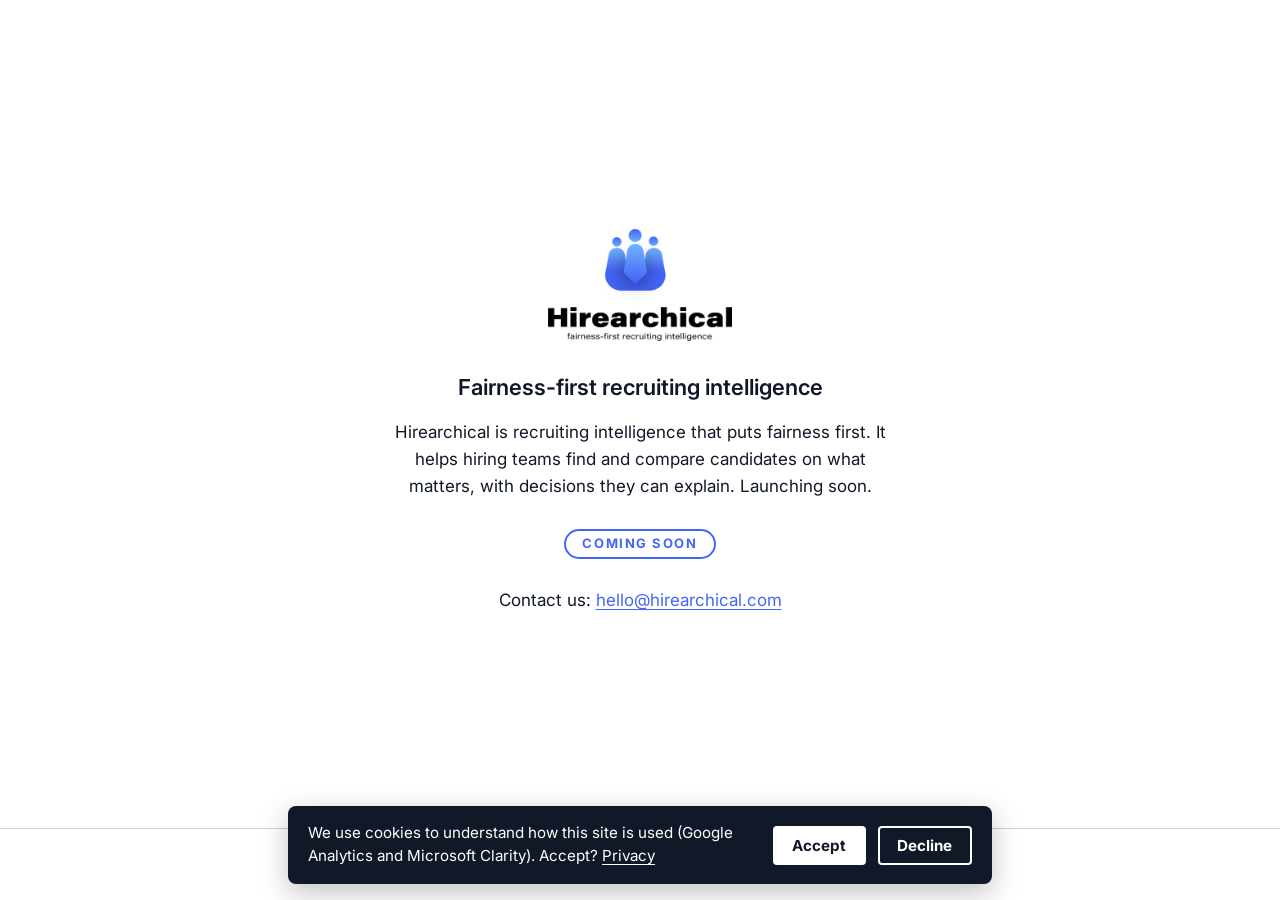
<file: index.html>
<!doctype html>
<html lang="en" data-gtm="GTM-KTQXMDR3" data-clarity="zhxrte4u9c" data-privacy="/privacy/">
<head>
<meta charset="utf-8">
<meta name="viewport" content="width=device-width, initial-scale=1">
<meta name="theme-color" content="#FFFFFF">
<link rel="icon" href="/assets/favicon.png" type="image/png" sizes="180x180">
<link rel="apple-touch-icon" href="/assets/favicon.png">
<link rel="preconnect" href="https://fonts.googleapis.com">
<link rel="preconnect" href="https://fonts.gstatic.com" crossorigin>
<link rel="stylesheet" href="https://fonts.googleapis.com/css2?family=Inter:wght@600;700&amp;display=swap">
<link rel="stylesheet" href="/assets/brand.css">
<link rel="stylesheet" href="/assets/site.css">
<script src="/assets/consent.js" defer></script>
<title>Hirearchical — Coming soon</title>
<meta name="description" content="Hirearchical is recruiting intelligence that puts fairness first. It helps hiring teams find and compare candidates on what matters, with decisions they can explain. Launching soon.">
<link rel="canonical" href="https://hirearchical.com/">
<meta property="og:type" content="website">
<meta property="og:site_name" content="Hirearchical">
<meta property="og:title" content="Hirearchical — Coming soon">
<meta property="og:description" content="Hirearchical is recruiting intelligence that puts fairness first. It helps hiring teams find and compare candidates on what matters, with decisions they can explain. Launching soon.">
<meta property="og:url" content="https://hirearchical.com/">
<meta property="og:image" content="https://hirearchical.com/assets/og-image.png">
<meta name="twitter:card" content="summary_large_image">
<meta name="twitter:title" content="Hirearchical — Coming soon">
<meta name="twitter:description" content="Hirearchical is recruiting intelligence that puts fairness first. It helps hiring teams find and compare candidates on what matters, with decisions they can explain. Launching soon.">
<meta name="twitter:image" content="https://hirearchical.com/assets/og-image.png">
</head>
<body>
<a class="skip" href="#main">Skip to content</a>
<main id="main" class="stage">
  <div class="stage-inner">
    <img class="logo" src="/assets/logo.png" alt="Hirearchical logo">
    <h1 class="sr-only">Hirearchical</h1>
    <p class="tagline">Fairness-first recruiting intelligence</p>
    <p class="description">Hirearchical is recruiting intelligence that puts fairness first. It helps hiring teams find and compare candidates on what matters, with decisions they can explain. Launching soon.</p>
    <p class="badge">Coming soon</p>
    <p class="contact">Contact us: <a href="mailto:hello@hirearchical.com">hello@hirearchical.com</a></p>
  </div>
</main>
<footer class="site-footer">
  <span class="motto"><span data-egg>e</span> pluribus unum</span><span class="sep" aria-hidden="true">&middot;</span><span>&copy; 2026 Hirearchical. All rights reserved.</span><span class="sep" aria-hidden="true">&middot;</span><a href="/privacy/">Privacy</a><span class="sep" aria-hidden="true">&middot;</span><button type="button" class="link-button" data-consent-open>Cookie settings</button>
</footer>
</body>
</html>
</file>
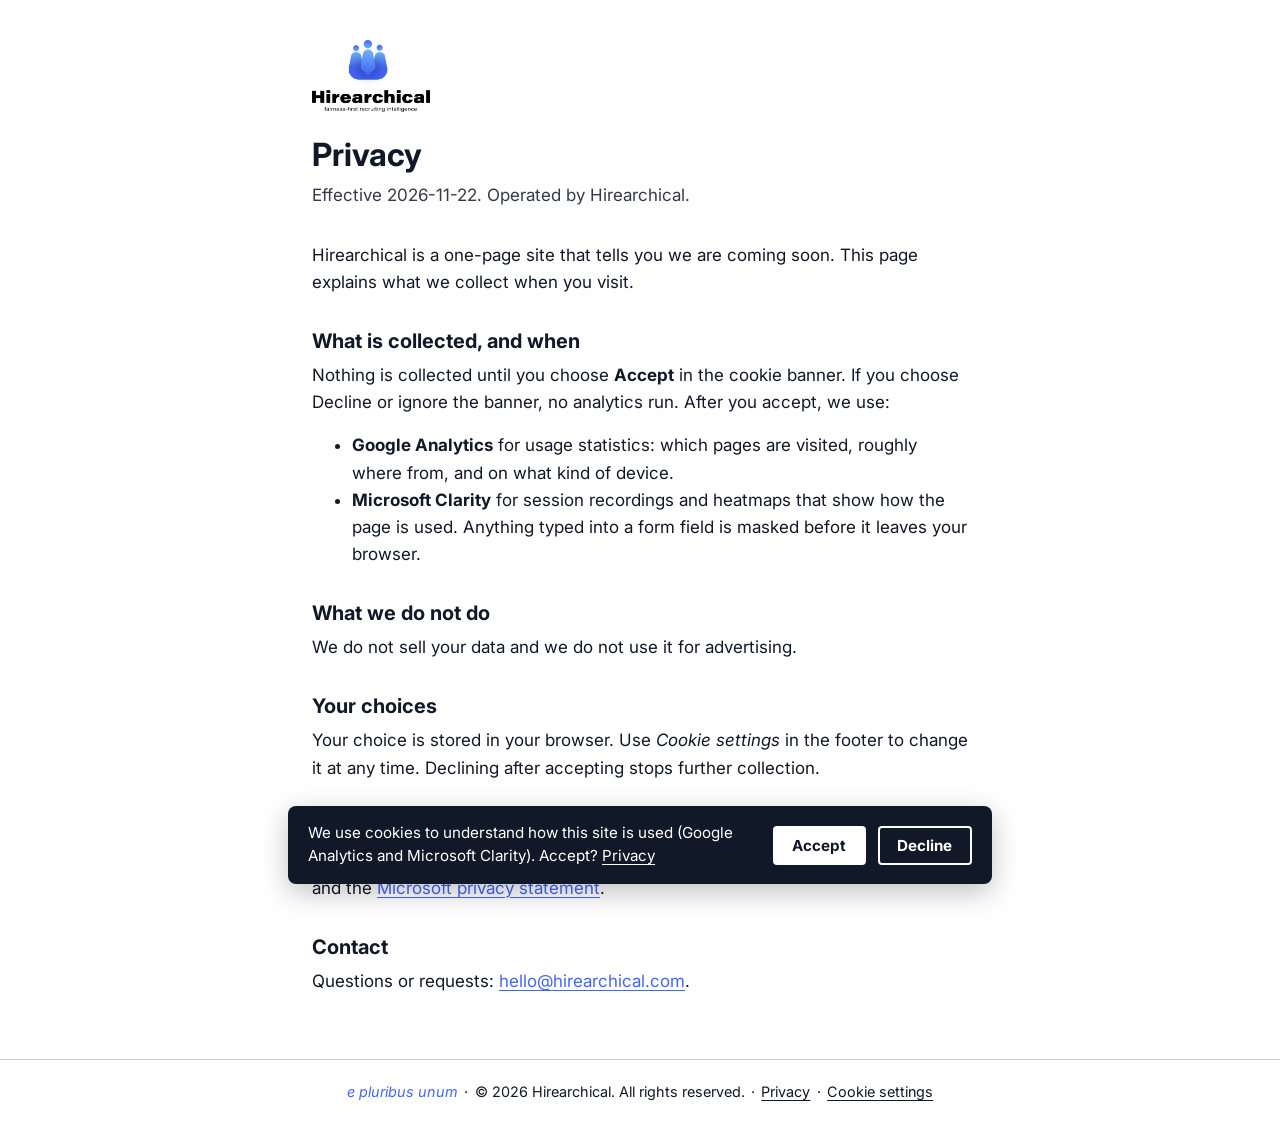
<file: privacy/index.html>
<!doctype html>
<html lang="en" data-gtm="GTM-KTQXMDR3" data-clarity="zhxrte4u9c" data-privacy="/privacy/">
<head>
<meta charset="utf-8">
<meta name="viewport" content="width=device-width, initial-scale=1">
<meta name="theme-color" content="#FFFFFF">
<link rel="icon" href="/assets/favicon.png" type="image/png" sizes="180x180">
<link rel="apple-touch-icon" href="/assets/favicon.png">
<link rel="preconnect" href="https://fonts.googleapis.com">
<link rel="preconnect" href="https://fonts.gstatic.com" crossorigin>
<link rel="stylesheet" href="https://fonts.googleapis.com/css2?family=Inter:wght@600;700&amp;display=swap">
<link rel="stylesheet" href="/assets/brand.css">
<link rel="stylesheet" href="/assets/site.css">
<script src="/assets/consent.js" defer></script>
<title>Privacy — Hirearchical</title>
<meta name="description" content="How Hirearchical handles analytics and your privacy choices.">
<link rel="canonical" href="https://hirearchical.com/privacy/">
</head>
<body>
<a class="skip" href="#main">Skip to content</a>
<main id="main" class="doc">
  <div class="doc-head">
    <a href="/"><img class="logo" src="/assets/logo.png" alt="Hirearchical home"></a>
    <h1>Privacy</h1>
    <p class="meta">Effective 2026-11-22. Operated by Hirearchical.</p>
  </div>
  <p>Hirearchical is a one-page site that tells you we are coming soon. This page explains what we collect when you visit.</p>

  <h2>What is collected, and when</h2>
  <p>Nothing is collected until you choose <strong>Accept</strong> in the cookie banner. If you choose Decline or ignore the banner, no analytics run. After you accept, we use:</p>
  <ul>
    <li><strong>Google Analytics</strong> for usage statistics: which pages are visited, roughly where from, and on what kind of device.</li>
    <li><strong>Microsoft Clarity</strong> for session recordings and heatmaps that show how the page is used. Anything typed into a form field is masked before it leaves your browser.</li>
  </ul>

  <h2>What we do not do</h2>
  <p>We do not sell your data and we do not use it for advertising.</p>

  <h2>Your choices</h2>
  <p>Your choice is stored in your browser. Use <em>Cookie settings</em> in the footer to change it at any time. Declining after accepting stops further collection.</p>

  <h2>Service providers</h2>
  <p>Google and Microsoft process this data for us. See the <a href="https://policies.google.com/privacy" rel="noopener">Google privacy statement</a> and the <a href="https://privacy.microsoft.com/privacystatement" rel="noopener">Microsoft privacy statement</a>.</p>

  <h2>Contact</h2>
  <p>Questions or requests: <a href="mailto:hello@hirearchical.com">hello@hirearchical.com</a>.</p>
</main>
<footer class="site-footer">
  <span class="motto"><span data-egg>e</span> pluribus unum</span><span class="sep" aria-hidden="true">&middot;</span><span>&copy; 2026 Hirearchical. All rights reserved.</span><span class="sep" aria-hidden="true">&middot;</span><a href="/privacy/">Privacy</a><span class="sep" aria-hidden="true">&middot;</span><button type="button" class="link-button" data-consent-open>Cookie settings</button>
</footer>
</body>
</html>
</file>
<file: assets/brand.css>
:root {
  --brand-primary: #4466F7;
  --brand-accent: #6DADFC;
  --brand-bg: #FFFFFF;
  --brand-text: #111827;
  --font-heading: 'Inter', system-ui, -apple-system, 'Segoe UI', Roboto, sans-serif;
  --font-body: 'Inter', system-ui, -apple-system, 'Segoe UI', Roboto, sans-serif;
}
</file>
<file: assets/site.css>
*, *::before, *::after { box-sizing: border-box; }
html { -webkit-text-size-adjust: 100%; }
body {
  margin: 0;
  min-height: 100vh;
  min-height: 100dvh;
  display: flex;
  flex-direction: column;
  background: var(--brand-bg);
  color: var(--brand-text);
  font: 400 1.0625rem/1.6 var(--font-body);
}
a { color: var(--brand-primary); text-underline-offset: 0.2em; }
a:hover { text-decoration-thickness: 2px; }
a:focus-visible, button:focus-visible { outline: 3px solid var(--brand-accent); outline-offset: 3px; border-radius: 2px; }

.sr-only {
  position: absolute; width: 1px; height: 1px; margin: -1px; padding: 0;
  overflow: hidden; clip: rect(0 0 0 0); white-space: nowrap; border: 0;
}
.skip { position: absolute; left: 1rem; top: -4rem; padding: 0.5rem 1rem; background: var(--brand-text); color: var(--brand-bg); z-index: 200; }
.skip:focus { top: 1rem; }

.stage {
  flex: 1;
  display: flex;
  flex-direction: column;
  align-items: center;
  justify-content: center;
  padding: 3rem 1.5rem 2rem;
  text-align: center;
}
.stage-inner { width: 100%; max-width: 36rem; animation: rise 0.7s ease-out both; }
.logo { display: block; max-width: min(16rem, 70%); max-height: 7rem; width: auto; height: auto; margin: 0 auto 2rem; }
.brand-name { font: 700 2.25rem/1.15 var(--font-heading); margin: 0 0 1rem; }
.tagline { font: 600 1.375rem/1.35 var(--font-heading); margin: 0 0 1rem; }
.description { margin: 0 auto 1.75rem; max-width: 32rem; }
.badge {
  display: inline-block;
  margin: 0 0 1.75rem;
  padding: 0.35rem 1rem;
  border: 2px solid var(--brand-primary);
  border-radius: 999px;
  color: var(--brand-primary);
  font: 700 0.8125rem/1.2 var(--font-heading);
  letter-spacing: 0.12em;
  text-transform: uppercase;
}
.contact { margin: 0; }

.site-footer {
  padding: 1.25rem 1.5rem 1.75rem;
  border-top: 1px solid color-mix(in srgb, var(--brand-text) 20%, transparent);
  text-align: center;
  font-size: 0.9rem;
}
.site-footer a, .site-footer button { color: var(--brand-text); }
.site-footer .sep { margin: 0 0.4rem; }
.site-footer .motto { font-family: var(--font-heading); font-style: italic; color: var(--brand-primary); }
.link-button { background: none; border: 0; padding: 0; font: inherit; text-decoration: underline; text-underline-offset: 0.2em; cursor: pointer; }

.doc { width: 100%; max-width: 44rem; margin: 0 auto; padding: 2.5rem 1.5rem 3rem; flex: 1; }
.doc-head { margin-bottom: 2rem; }
.doc-head .logo { margin: 0 0 1.5rem; max-width: 12rem; max-height: 4.5rem; }
.doc h1 { font: 700 2rem/1.2 var(--font-heading); margin: 0 0 0.5rem; }
.doc h2 { font: 700 1.25rem/1.3 var(--font-heading); margin: 2rem 0 0.5rem; }
.doc p, .doc ul { margin: 0 0 1rem; }
.doc .meta { opacity: 0.85; }

.consent-banner {
  position: fixed; left: 1rem; right: 1rem; bottom: 1rem; z-index: 100;
  max-width: 44rem; margin: 0 auto; padding: 1rem 1.25rem;
  display: flex; flex-wrap: wrap; align-items: center; gap: 0.75rem 1.5rem;
  background: var(--brand-text); color: var(--brand-bg);
  border-radius: 8px; box-shadow: 0 8px 28px rgba(0, 0, 0, 0.25);
  font-size: 0.95rem; line-height: 1.5;
}
.consent-text { flex: 1 1 16rem; margin: 0; }
.consent-link { color: var(--brand-bg); }
.consent-actions { display: flex; gap: 0.75rem; }
.consent-btn {
  padding: 0.5rem 1.1rem; border: 2px solid var(--brand-bg); border-radius: 4px;
  background: transparent; color: var(--brand-bg); font: 700 0.95rem var(--font-body); cursor: pointer;
}
.consent-btn--accept { background: var(--brand-bg); color: var(--brand-text); }
.consent-btn:hover { opacity: 0.88; }
.consent-btn:focus-visible, .consent-link:focus-visible { outline: 3px solid var(--brand-bg); outline-offset: 2px; }

@keyframes rise { from { opacity: 0; transform: translateY(0.75rem); } to { opacity: 1; transform: none; } }
@media (max-width: 480px) {
  .brand-name { font-size: 1.875rem; }
  .tagline { font-size: 1.1875rem; }
  .consent-actions { width: 100%; }
  .consent-btn { flex: 1; }
}
@media (prefers-reduced-motion: reduce) {
  .stage-inner { animation: none; }
}
</file>
